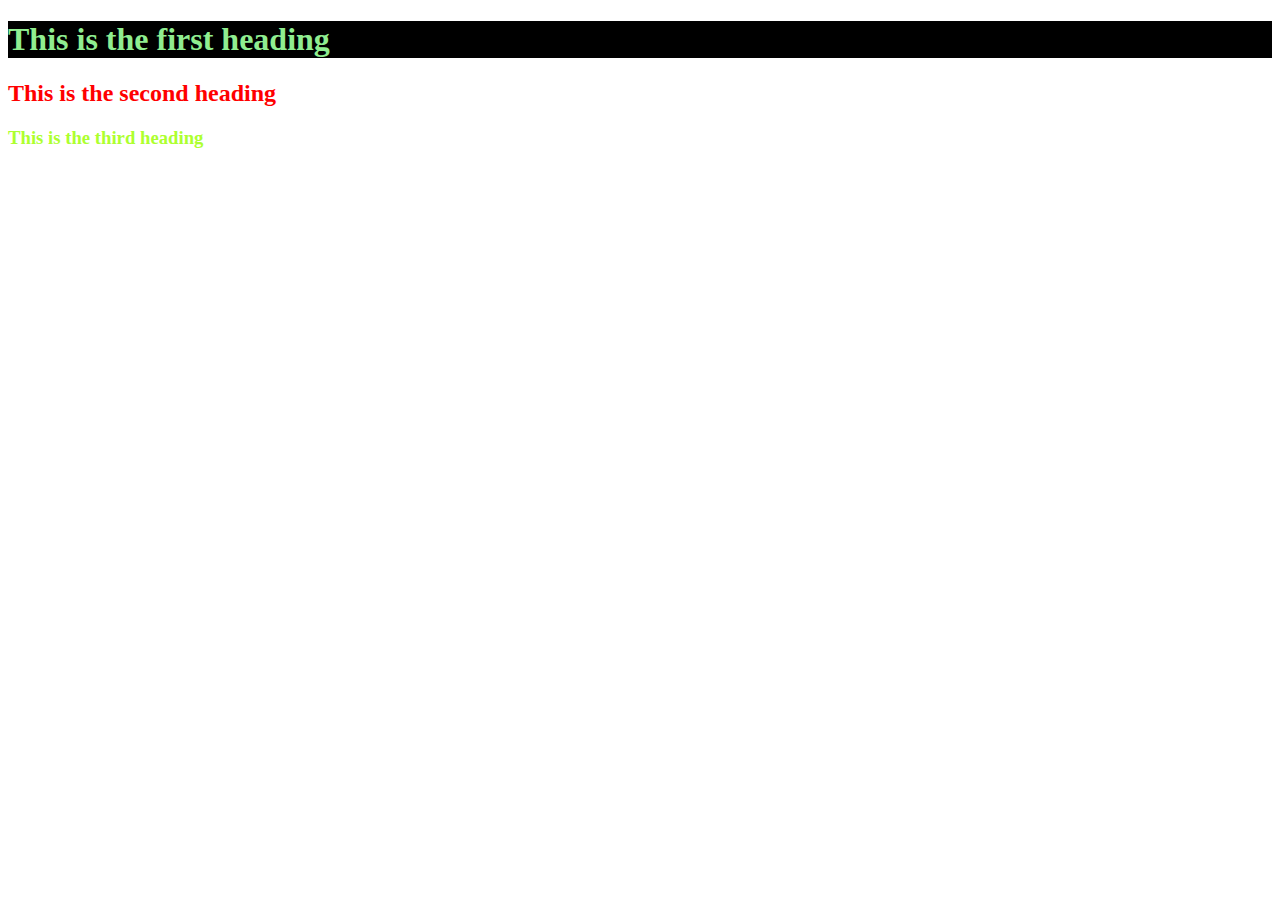
<file: index.html>
<!DOCTYPE html>
<html>
  <head>
    <meta charset="utf-8" />
    <title>Classes and ID in HTML</title>

    <style>
      #head1 {
        color: lightgreen;
        font-family: cursive;
        background-color: black;
      }

      #head2 {
        color: red;
      }

      #head3 {
        color: greenyellow;
      }
    </style>
  </head>

  <body>
    <h1 id="head1">This is the first heading</h1>
    <h2 id="head2">This is the second heading</h2>
    <h3 id="head3">This is the third heading</h3>
  </body>
</html>
</file>
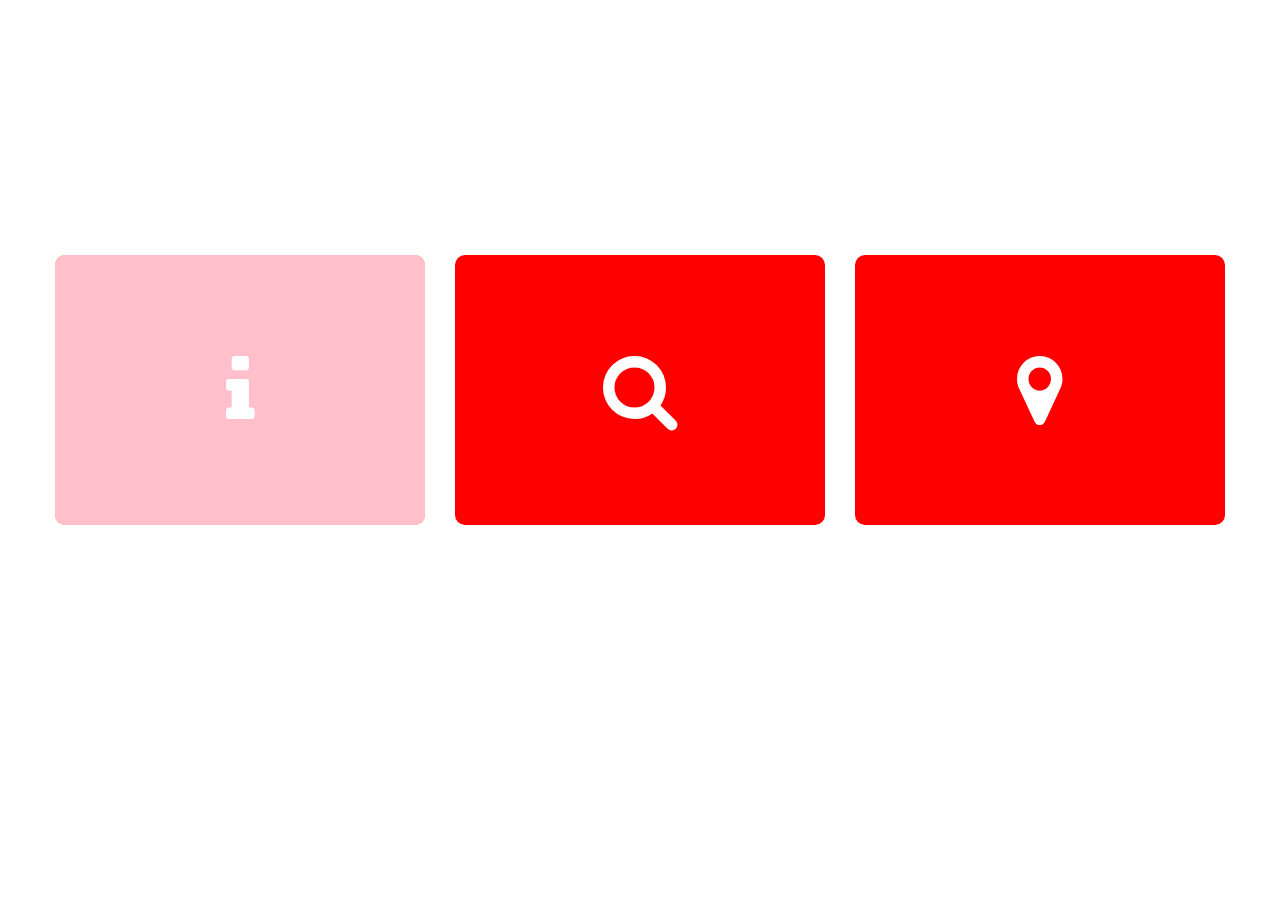
<file: content-boxes/index.html>
<!DOCTYPE html>
<html>
  <head>
    <title>Content Boxes</title>
    <link rel="stylesheet" href="./content-boxes.css" />
    <link
      rel="stylesheet"
      href="https://cdnjs.cloudflare.com/ajax/libs/font-awesome/4.7.0/css/font-awesome.css"
      integrity="sha512-5A8nwdMOWrSz20fDsjczgUidUBR8liPYU+WymTZP1lmY9G6Oc7HlZv156XqnsgNUzTyMefFTcsFH/tnJE/+xBg=="
      crossorigin="anonymous"
      referrerpolicy="no-referrer"
    />
  </head>

  <body>
    <div class="container">
      <div class="box">
        <div class="icon">
          <i class="fa fa-info" aria-hidden="true"></i>
        </div>
        <div class="content">
          <h1>Info</h1>
          <p>
            Lorem ipsum dolor sit amet, consectetur adipisicing elit. Dolore,
            iste est facere iure a reprehenderit delectus. Dolorem atque facilis
            quo repellendus ab fugiat repudiandae sapiente doloribus fugit,
            magnam sunt animi.
          </p>
        </div>
      </div>

      <div class="box">
        <div class="icon">
          <i class="fa fa-search" aria-hidden="true"></i>
        </div>
        <div class="content">
          <h1>Search</h1>
          <p>
            Lorem ipsum dolor sit amet, consectetur adipisicing elit. Dolore,
            iste est facere iure a reprehenderit delectus. Dolorem atque facilis
            quo repellendus ab fugiat repudiandae sapiente doloribus fugit,
            magnam sunt animi.
          </p>
        </div>
      </div>

      <div class="box">
        <div class="icon">
          <i class="fa fa-map-marker" aria-hidden="true"></i>
        </div>
        <div class="content">
          <h1>Map</h1>
          <p>
            Lorem ipsum dolor sit amet, consectetur adipisicing elit. Dolore,
            iste est facere iure a reprehenderit delectus. Dolorem atque facilis
            quo repellendus ab fugiat repudiandae sapiente doloribus fugit,
            magnam sunt animi.
          </p>
        </div>
      </div>
    </div>
  </body>
</html>
</file>
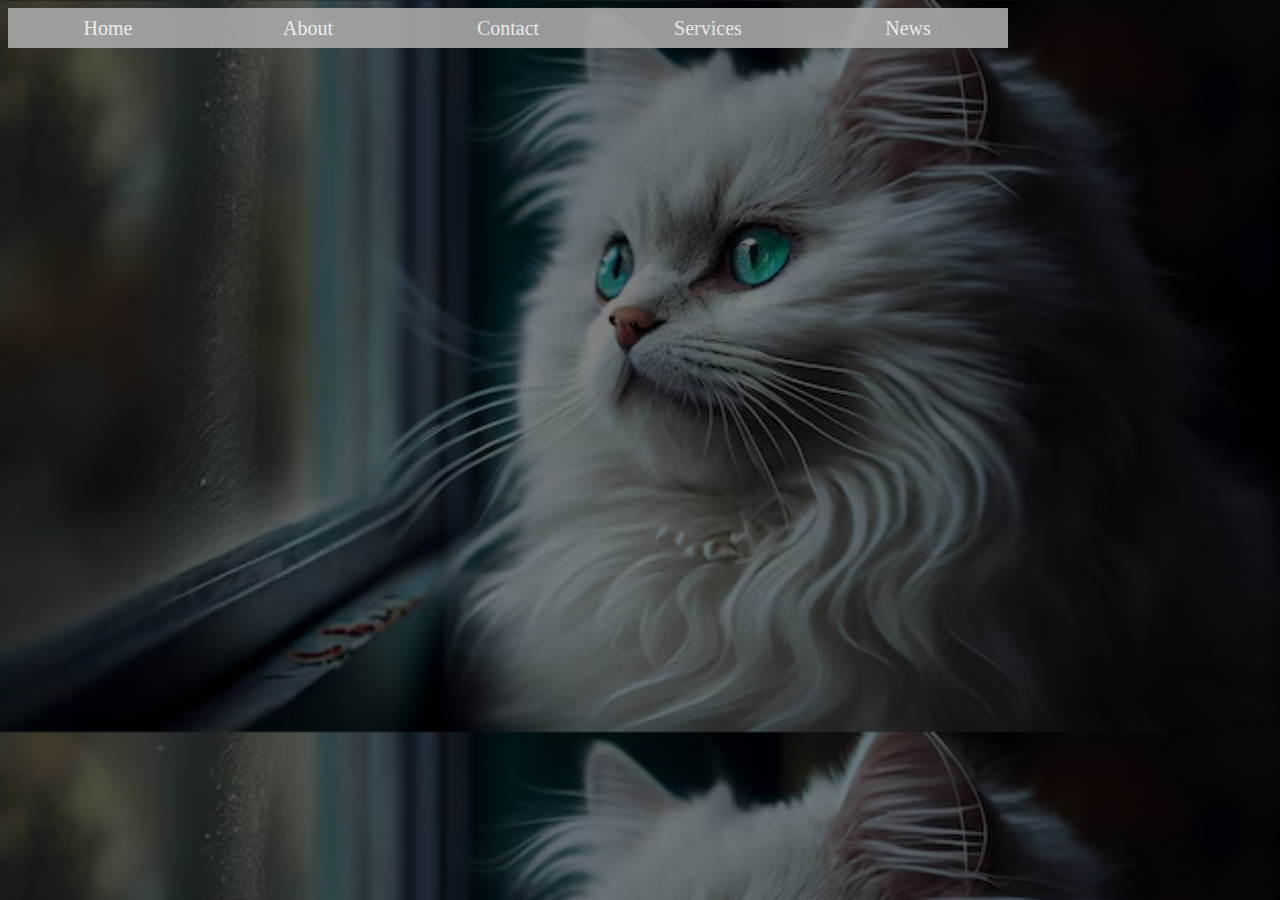
<file: drop-down/index.html>
<!DOCTYPE html>
<html>
  <head>
    <meta charset="utf-8" />
    <title>Drop Down</title>
    <link rel="stylesheet" href="./drop-down.css" />
  </head>

  <body>
    <ul>
      <!-- Home navbar -->
      <li><a href="#">Home</a></li>

      <!-- About navbar -->
      <li>
        <a href="#">About</a>
        <ul>
          <li><a href="#">Team</a></li>
          <li><a href="#">Clients</a></li>
          <li><a href="#">Career</a></li>
          <li><a href="#">Legacy</a></li>
        </ul>
      </li>

      <!-- Contact navbar -->
      <li>
        <a href="">Contact</a>
        <ul>
          <li><a href="#">Email</a></li>
          <li><a href="#">Phone</a></li>
          <li><a href="#">Twitter</a></li>
          <li><a href="#">LinkedIn</a></li>
        </ul>
      </li>

      <li><a href="#">Services</a></li>
      <li><a href="#">News</a></li>
    </ul>
  </body>
</html>
</file>
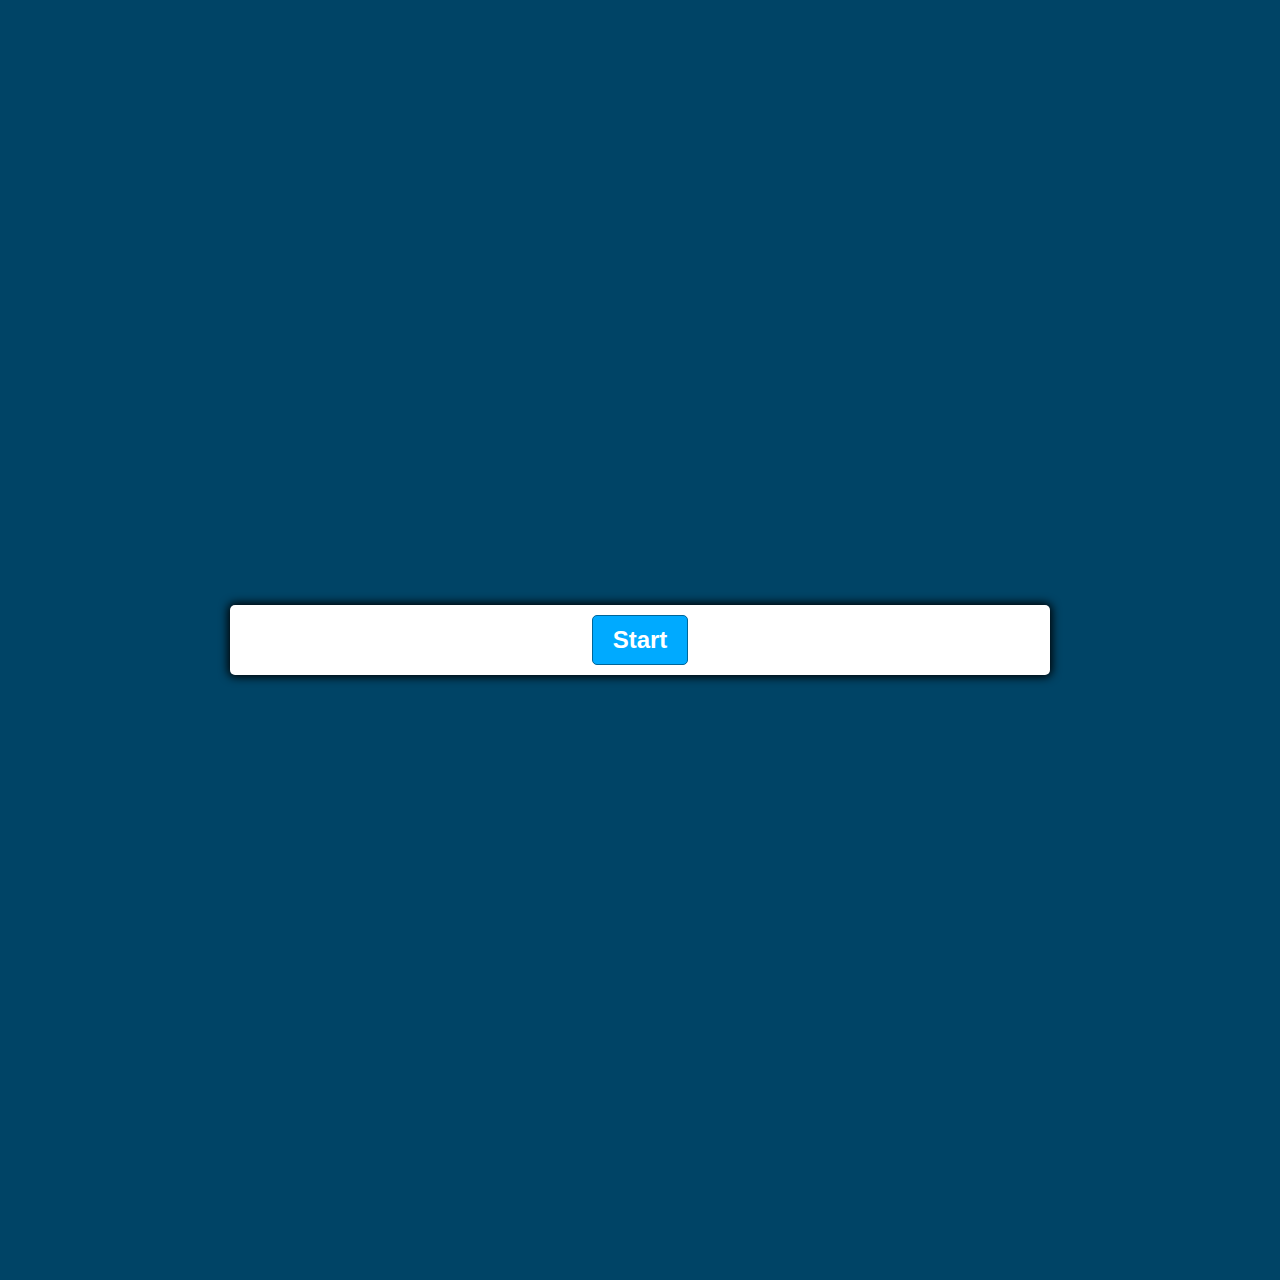
<file: quiz/index.html>
<!DOCTYPE html>
<html lang="en">
  <head>
    <meta charset="UTF-8" />
    <meta name="viewport" content="width=device-width, initial-scale=1.0" />
    <title>Quiz</title>

    <link rel="stylesheet" href="./app.css" />
  </head>

  <body>
    <div class="container">
      <div id="question-container" class="hide">
        <div id="question"></div>
        <div id="answer-btn" class="btn-grid">
          <button class="btn">Answer 1</button>
          <button class="btn">Answer 2</button>
          <button class="btn">Answer 3</button>
          <button class="btn">Answer 4</button>
        </div>
      </div>

      <div class="controls">
        <button id="start-btn" class="start-btn btn">Start</button>
        <button id="next-btn" class="next-btn btn hide">Next</button>
      </div>
    </div>

    <div class="score">
      <span id="right-answers"></span>
    </div>

    <script src="./script.js"></script>
  </body>
</html>
</file>
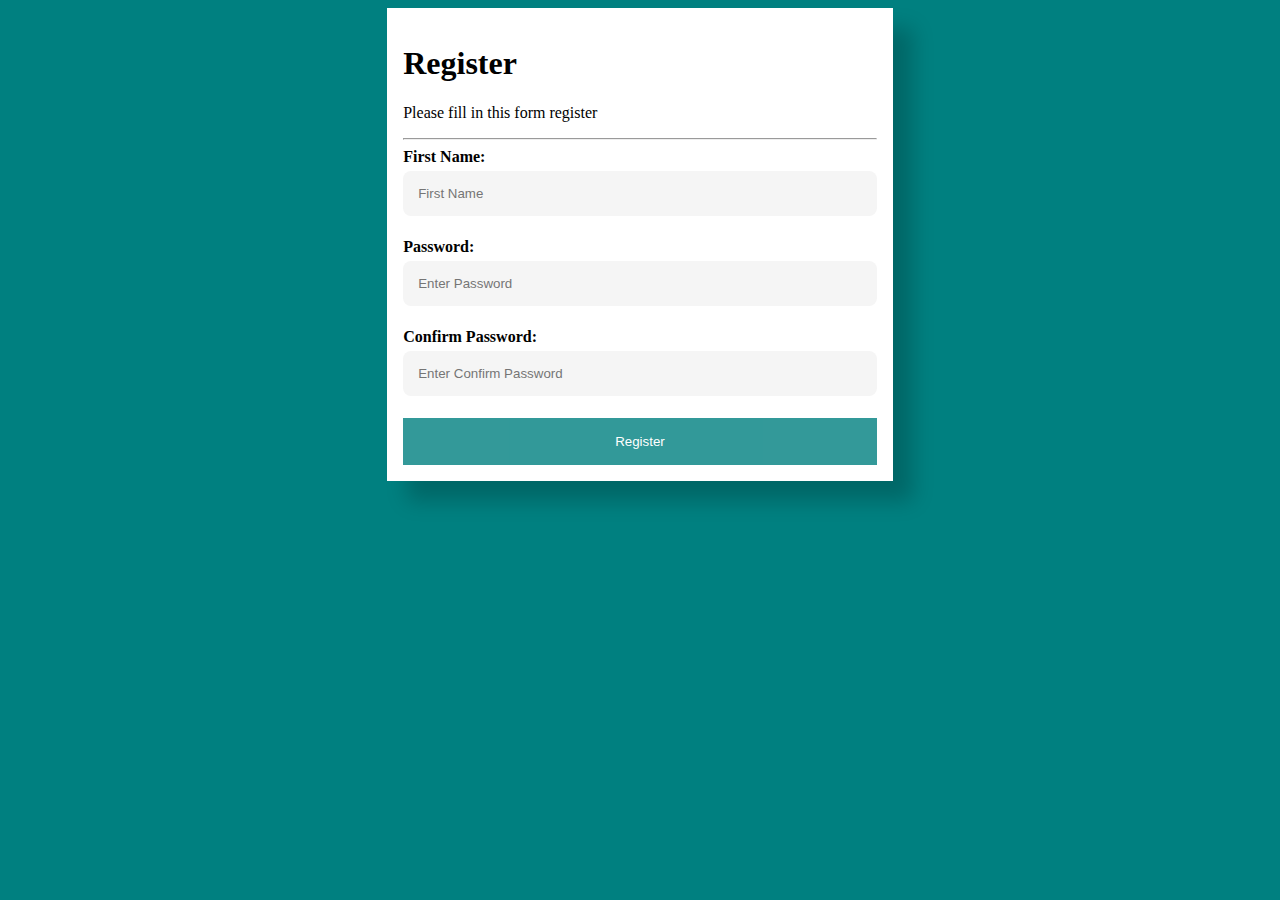
<file: registration/index.html>
<!DOCTYPE html>
<html lang="en">
  <head>
    <meta charset="UTF-8" />
    <meta name="viewport" content="width=device-width, initial-scale=1.0" />
    <title>Registration Form</title>
    <link rel="stylesheet" href="./app.css" />
  </head>

  <body>
    <form action="">
      <div class="container">
        <h1>Register</h1>
        <p>Please fill in this form register</p>
        <hr />

        <label for="fn"><b>First Name:</b></label>
        <input
          type="text"
          placeholder="First Name"
          name="fn"
          id="fn"
          required
        />

        <label for="psw"><b>Password:</b></label>
        <input
          type="password"
          placeholder="Enter Password"
          name="psw"
          id="psw"
          required
        />

        <label for="cpsw"><b>Confirm Password:</b></label>
        <input
          type="password"
          placeholder="Enter Confirm Password"
          name="cpsw"
          id="cpsw"
          required
        />

        <br />
        <button type="submit" class="register-btn">Register</button>
      </div>
    </form>
  </body>
</html>
</file>
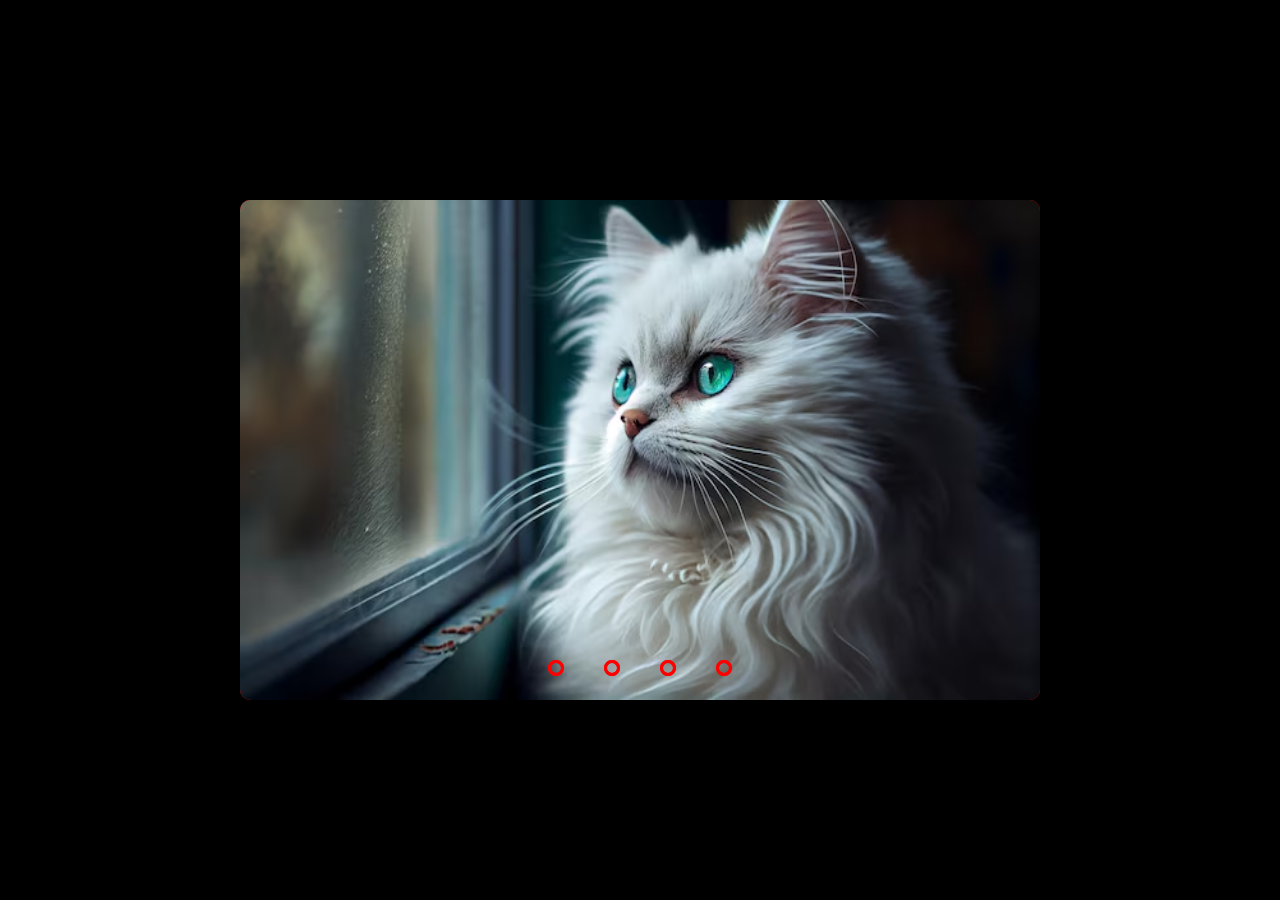
<file: slider-images/index.html>
<!DOCTYPE html>
<html>
  <head>
    <title>Slider Cat</title>
    <link rel="stylesheet" href="./slider-image.css" />
  </head>

  <body>
    <div class="slider">
      <div class="slides">
        <input type="radio" name="radio-btn" id="radio1" />
        <input type="radio" name="radio-btn" id="radio2" />
        <input type="radio" name="radio-btn" id="radio3" />
        <input type="radio" name="radio-btn" id="radio4" />

        <div class="slide first">
          <img src="../img/cat-img.avif" alt="" />
        </div>

        <div class="slide">
          <img src="../img/cat-img2.jpg" alt="" />
        </div>

        <div class="slide">
          <img src="../img/cat-img3.jpg" alt="" />
        </div>

        <div class="slide">
          <img src="../img/cat-img4.jpg" alt="" />
        </div>

        <div class="navigation-auto">
          <div class="auto-btn1"></div>
          <div class="auto-btn2"></div>
          <div class="auto-btn3"></div>
          <div class="auto-btn4"></div>
        </div>
      </div>

      <div class="navigation-manuals">
        <label for="radio1" class="manual-btn"></label>
        <label for="radio2" class="manual-btn"></label>
        <label for="radio3" class="manual-btn"></label>
        <label for="radio4" class="manual-btn"></label>
      </div>
    </div>

    <script>
      let counter = 1;
      setInterval(() => {
        document.getElementById('radio' + counter).checked = true;
        counter++;
        if (counter > 4) {
          counter = 1;
        }
      }, 3000);

      const manualButton = document.querySelector('.manual-btn');
      manualButton.forEach((button, index) => {
        button.addEventListener('click', () => {
          clearInterval(interval);
          counter = index + 1;
          interval = setInterval(() => {
            document.getElementById('radio' + counter).checked = true;
            counter++;
            if (counter > 4) {
              counter = 1;
            }
          }, 3000);
        });
      });
    </script>
  </body>
</html>
</file>
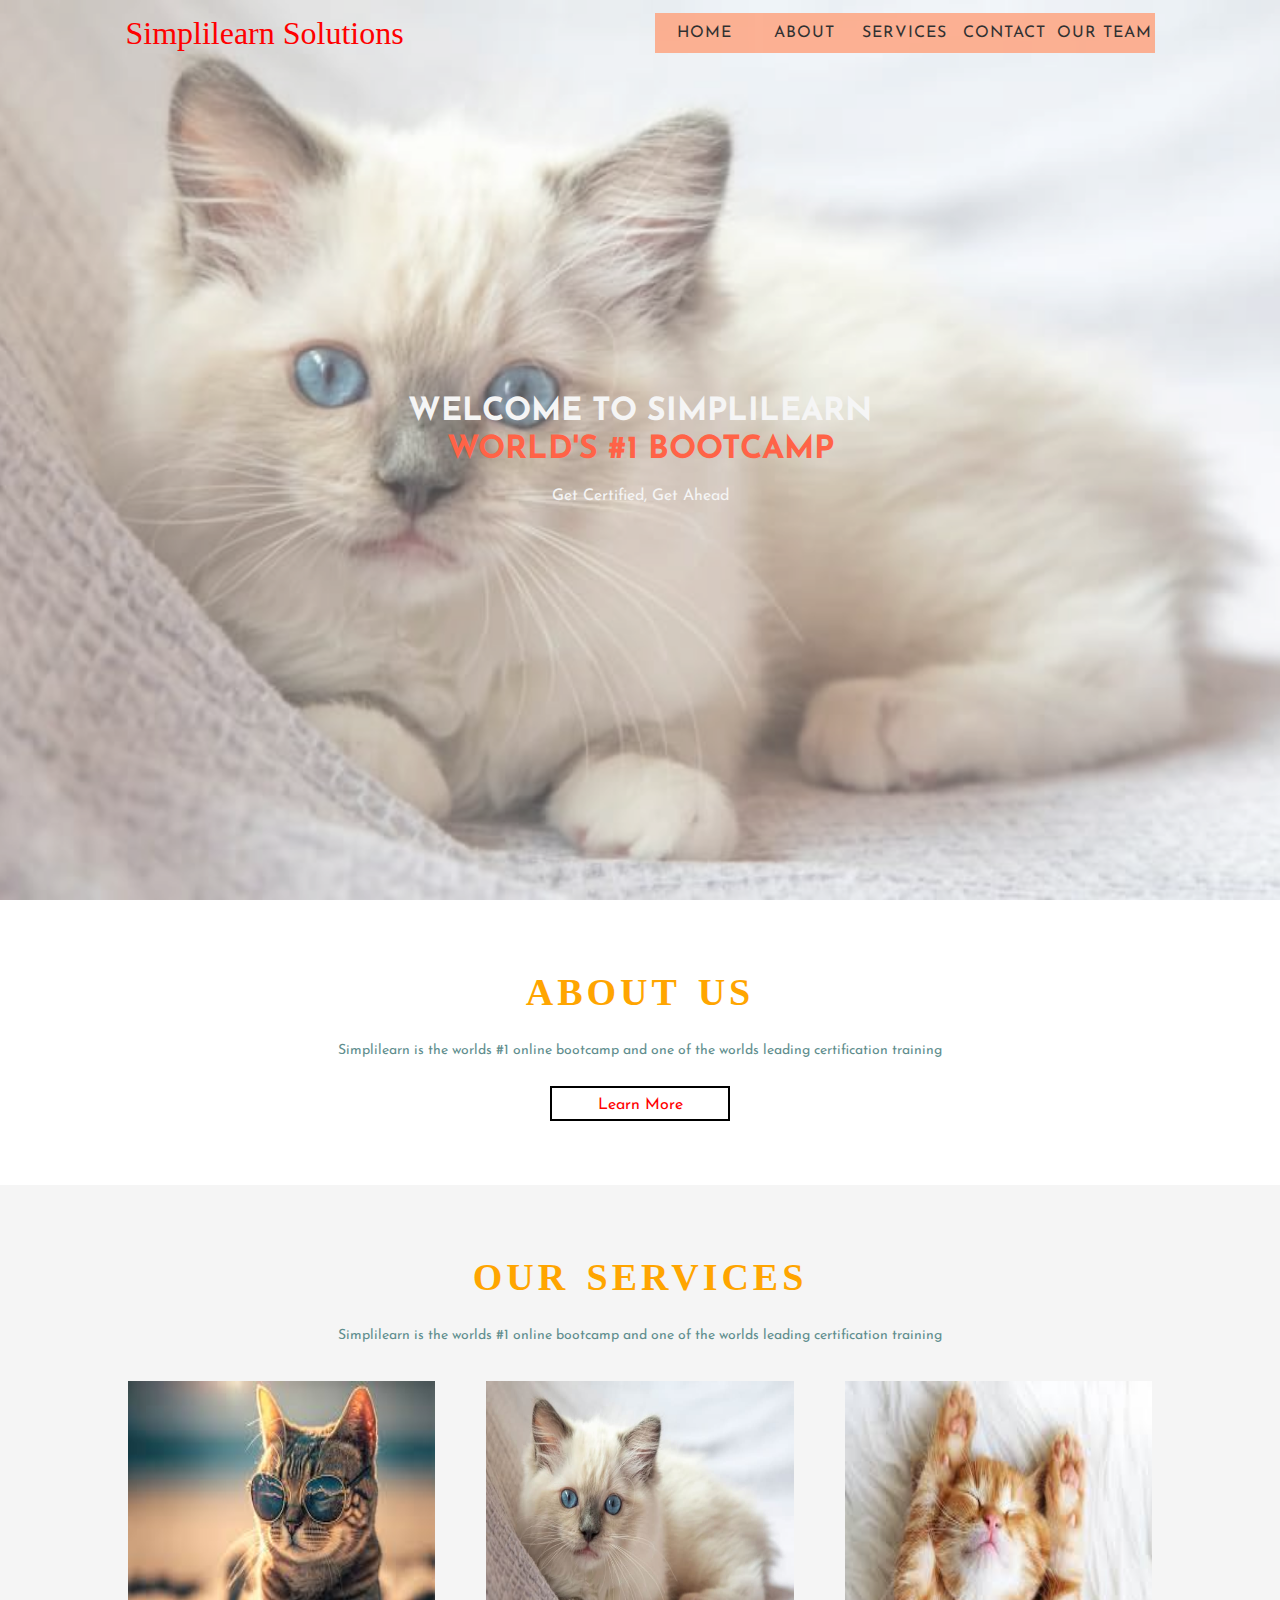
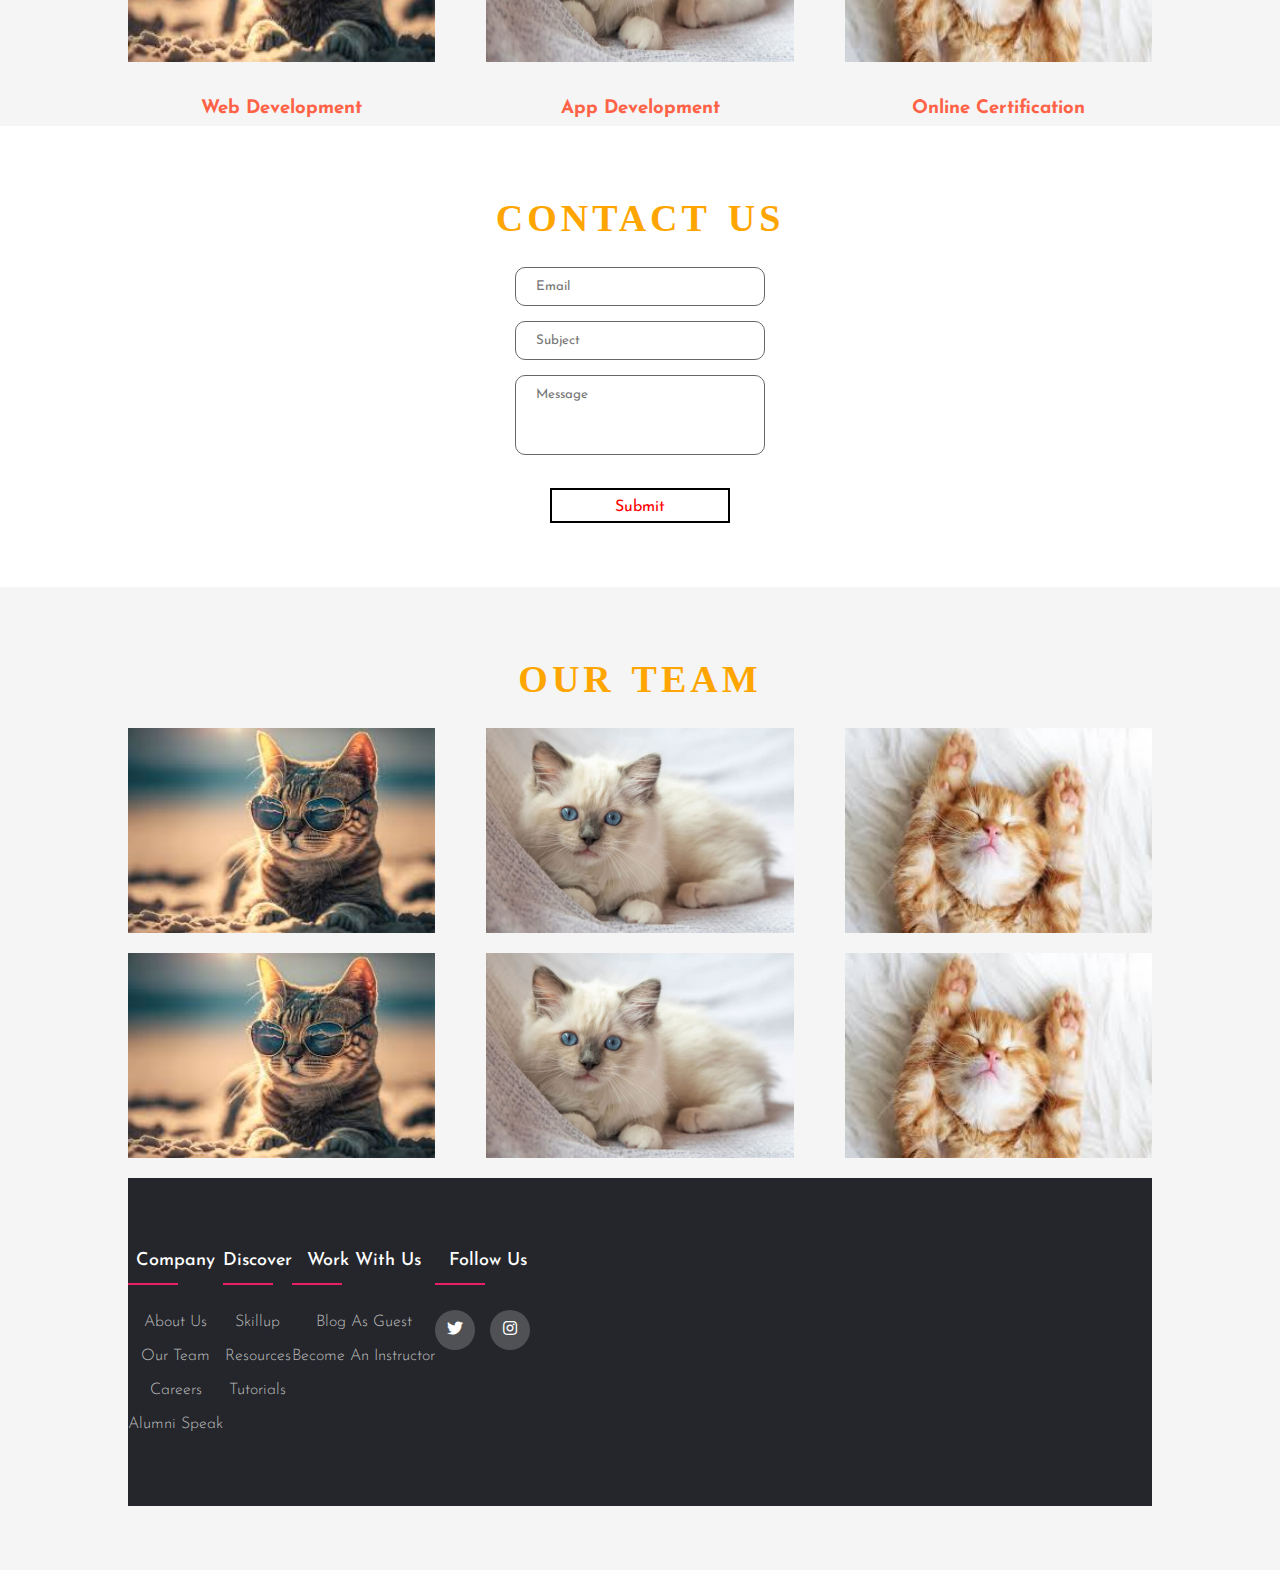
<file: website/index.html>
<!DOCTYPE html>
<html lang="en">
  <head>
    <meta charset="UTF-8" />
    <meta name="viewport" content="width=device-width, initial-scale=1.0" />
    <title>Website Development</title>
    <link rel="stylesheet" href="./app.css" />
    <link
      rel="stylesheet"
      href="https://cdnjs.cloudflare.com/ajax/libs/font-awesome/5.15.1/css/all.min.css"
    />
  </head>

  <body>
    <div class="main_container" id="home">
      <div class="navbar">
        <div class="logo">
          <a href="#">Simplilearn Solutions</a>
        </div>

        <div class="navbar_items">
          <ul>
            <li><a href="#home">Home</a></li>

            <li>
              <a href="#about">About</a>
              <ul>
                <li><a href="#about">Lorem</a></li>
                <li><a href="#about">Ipsum</a></li>
                <li><a href="#about">Blank</a></li>
                <li><a href="#about">Empty</a></li>
              </ul>
            </li>

            <li>
              <a href="https://www.simplilearn.com/corporate-training"
                >Services</a
              >
            </li>

            <li><a href="#contactus">Contact</a></li>
            <li><a href="#ourteam">Our Team</a></li>
          </ul>
        </div>
      </div>

      <div class="banner_image">
        <div class="banner_content">
          <h1>Welcome to Simplilearn <br /><span>World's #1 Bootcamp</span></h1>
          <span>Get Certified, Get Ahead</span>
        </div>
      </div>

      <div class="about" id="about">
        <h1 class="title">About Us</h1>
        <p>
          Simplilearn is the worlds #1 online bootcamp and one of the worlds
          leading certification training
        </p>
        <div class="btn">
          <a href="https://www.simplilearn.com/resources">Learn More</a>
        </div>
      </div>

      <div class="services" id="services">
        <h1 class="title">Our Services</h1>
        <p>
          Simplilearn is the worlds #1 online bootcamp and one of the worlds
          leading certification training
        </p>
        <div class="dff_services">
          <div class="diff_services_item">
            <img src="./img/cat-img2.jpg" alt="" />
            <h3 class="sub_title">Web Development</h3>
          </div>

          <div class="diff_services_item">
            <img src="./img/cat-img3.jpg" alt="" />
            <h3 class="sub_title">App Development</h3>
          </div>

          <div class="diff_services_item">
            <img src="./img/cat-img4.jpg" alt="" />
            <h3 class="sub_title">Online Certification</h3>
          </div>
        </div>
      </div>

      <div class="contactus" id="contactus">
        <h1 class="title">Contact Us</h1>
        <div class="form_wrapper">
          <div class="form_input">
            <input type="text" placeholder="Email" />
          </div>

          <div class="form_input">
            <input type="text" placeholder="Subject" />
          </div>

          <div class="form_input">
            <textarea name="" id="" placeholder="Message"></textarea>
          </div>

          <div class="btn">
            <a href="#">Submit</a>
          </div>
        </div>
      </div>

      <div class="ourteam" id="ourteam">
        <h1 class="title">our team</h1>

        <div class="ourteam_wrapper">
          <div class="team-1 team">
            <div class="team-members" data-name="Kislay K">
              <img src="./img/cat-img2.jpg" alt="member-img" />
            </div>
            <div class="team-members" data-name="Avijeet">
              <img src="./img/cat-img3.jpg" alt="member-img" />
            </div>
            <div class="team-members" data-name="Siddam B">
              <img src="./img/cat-img4.jpg" alt="member-img" />
            </div>
          </div>

          <div class="team-2 team">
            <div class="team-members" data-name="Kislay K">
              <img src="./img/cat-img2.jpg" alt="member-img" />
            </div>
            <div class="team-members" data-name="Avijeet">
              <img src="./img/cat-img3.jpg" alt="member-img" />
            </div>
            <div class="team-members" data-name="Siddam B">
              <img src="./img/cat-img4.jpg" alt="member-img" />
            </div>
          </div>
        </div>

        <footer class="footer">
          <div class="container">
            <div class="row">
              <div class="footer-col">
                <h4>Company</h4>
                <ul>
                  <li>
                    <a href="https://www.simplilearn.com/about-us">About us</a>
                  </li>
                  <li>
                    <a href="#">Our Team</a>
                  </li>
                  <li>
                    <a href="https://www.simplilearn.com/careers">Careers</a>
                  </li>
                  <li>
                    <a href="https://www.simplilearn.com/reviews"
                      >Alumni Speak</a
                    >
                  </li>
                </ul>
              </div>

              <div class="footer-col">
                <h4>Discover</h4>
                <ul>
                  <li>
                    <a
                      href="https://www.simplilearn.com/skill-up-free-online-courses"
                      >Skillup</a
                    >
                  </li>
                  <li>
                    <a href="https://www.simplilearn.com/resources"
                      >Resources</a
                    >
                  </li>
                  <li>
                    <a href="https://www.simplilearn.com/tutorials"
                      >Tutorials</a
                    >
                  </li>
                </ul>
              </div>

              <div class="footer-col">
                <h4>Work with us</h4>
                <ul>
                  <li>
                    <a href="https://www.simplilearn.com/guest-blogging"
                      >Blog as guest</a
                    >
                  </li>
                  <li>
                    <a href="https://www.simplilearn.com/become-our-trainer"
                      >Become an Instructor</a
                    >
                  </li>
                </ul>
              </div>

              <div class="footer-col">
                <h4>Follow us</h4>
                <div class="social-links">
                  <a href="https://twitter.com/simplilearn"
                    ><i class="fab fa-twitter"></i
                  ></a>

                  <a href="https://www.instagram.com/simplilearn_elearning"
                    ><i class="fab fa-instagram"></i
                  ></a>
                </div>
              </div>
            </div>
          </div>
        </footer>
      </div>
    </div>
  </body>
</html>
</file>
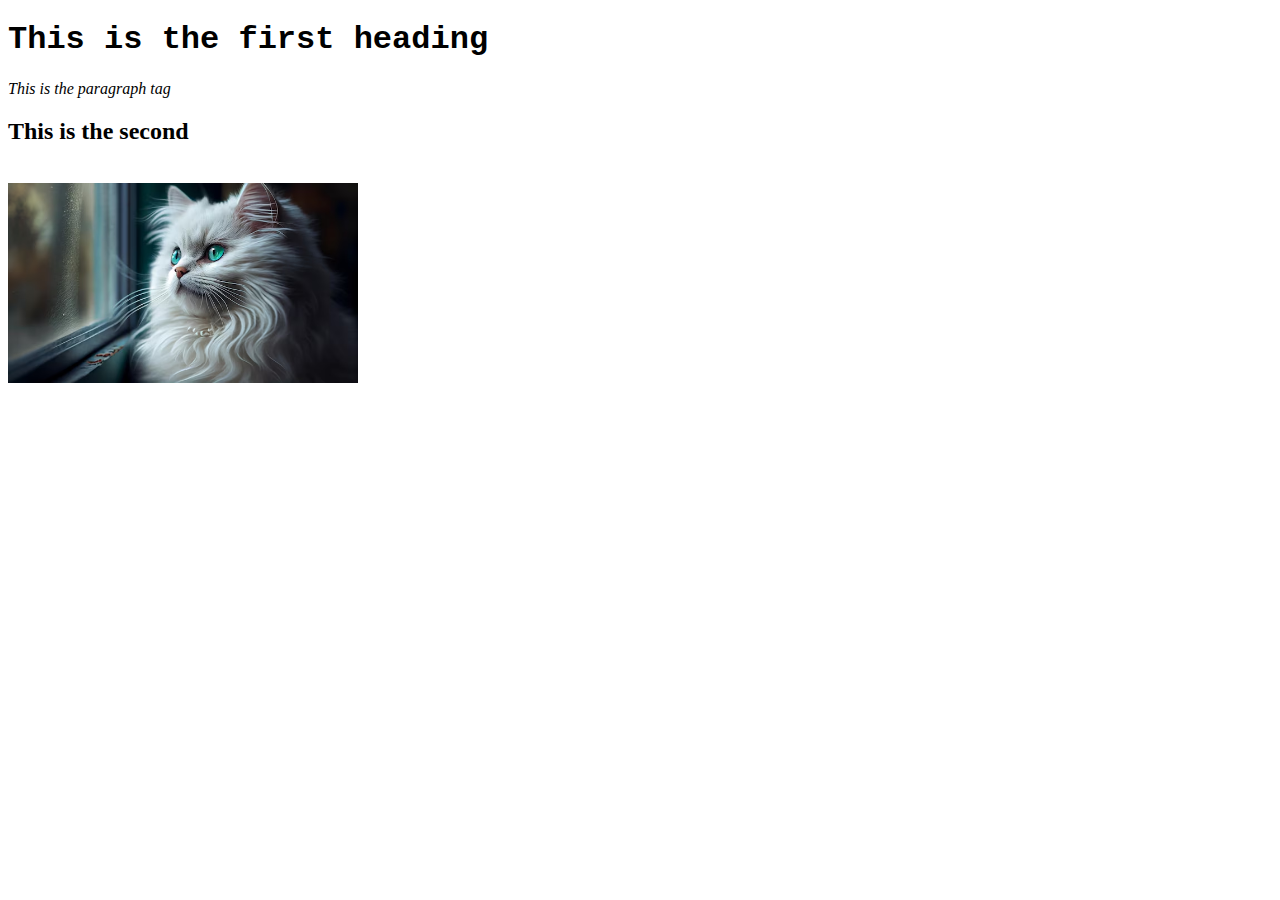
<file: demo.html>
<!DOCTYPE html>
<html lang="en">
  <head>
    <title>HTML in 10 minutes</title>
  </head>

  <body>
    <h1 style="font-family: 'Courier New', Courier, monospace">
      This is the first heading
    </h1>
    <p style="font-style: italic">This is the paragraph tag</p>
    <h2>This is the second</h2>

    <br />

    <img src="./img/cat-img.avif" alt="" height="200" />
  </body>
</html>
</file>
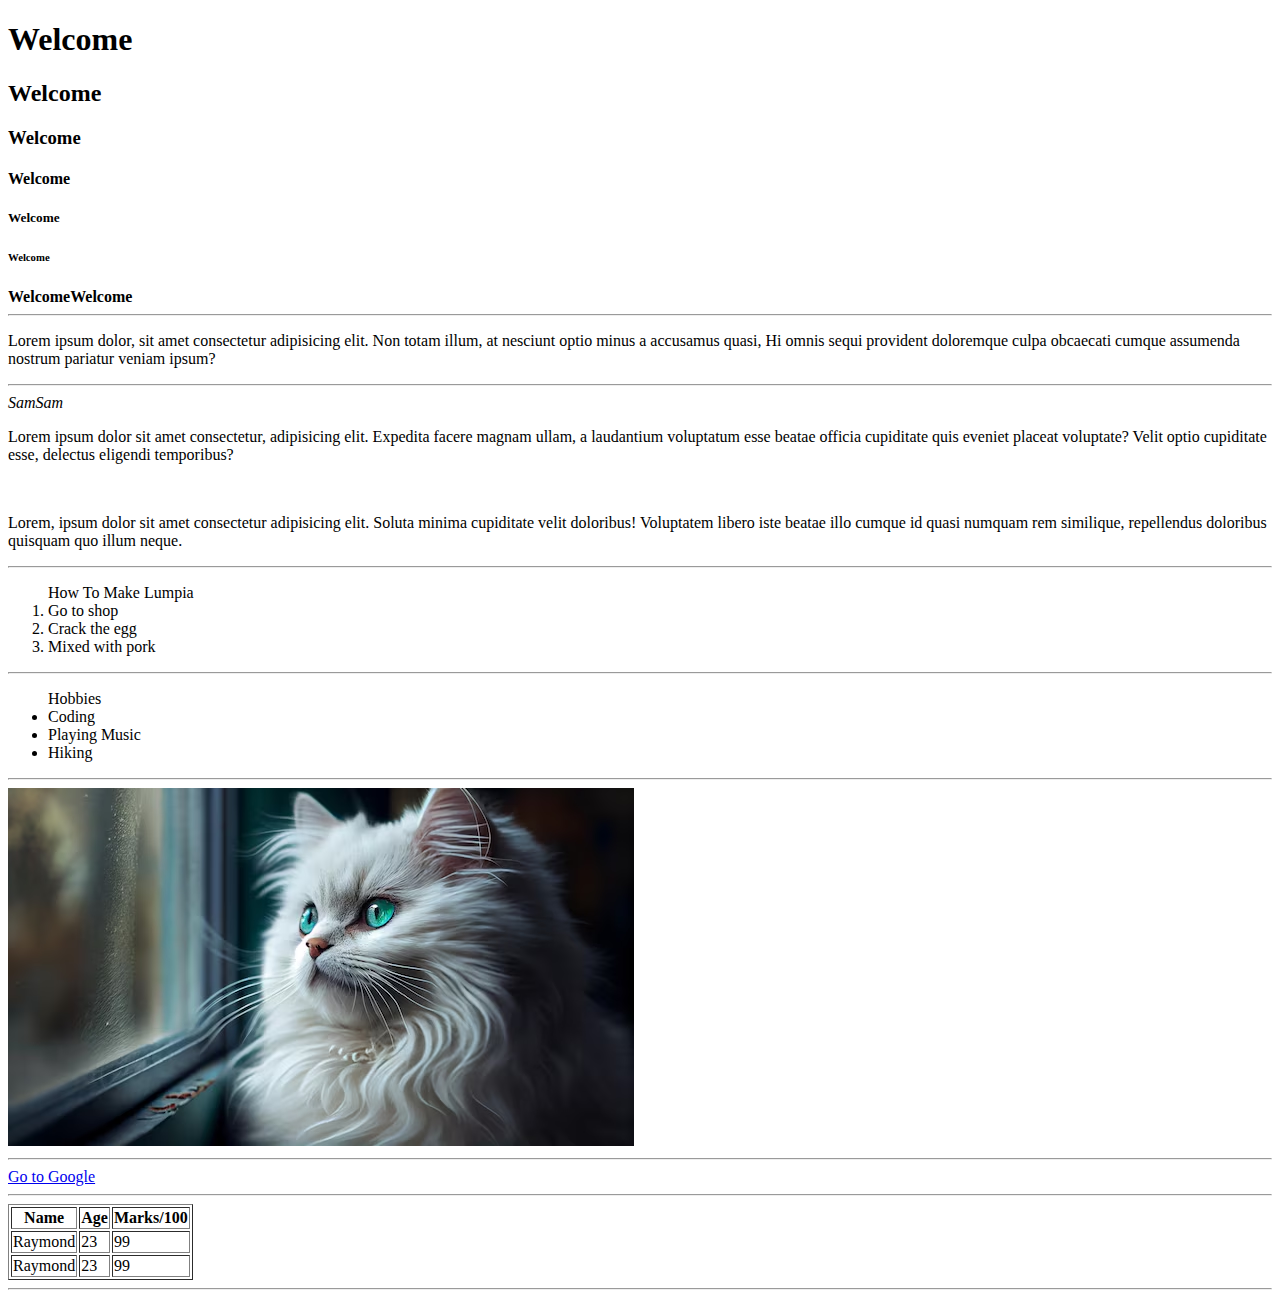
<file: first_html.html>
<!DOCTYPE html>
<html>
  <head>
    <title>Home</title>
  </head>

  <body>
    <div>
      <h1>Welcome</h1>
      <h2>Welcome</h2>
      <h3>Welcome</h3>
      <h4>Welcome</h4>
      <h5>Welcome</h5>
      <h6>Welcome</h6>

      <strong>Welcome</strong><b>Welcome</b>

      <hr />
      <p>
        Lorem ipsum dolor, sit amet consectetur adipisicing elit. Non totam
        illum, at nesciunt optio minus a accusamus quasi, <span>Hi </span> omnis
        sequi provident doloremque culpa obcaecati cumque assumenda nostrum
        pariatur veniam ipsum?
      </p>
      <hr />
      <em>Sam</em><i>Sam</i>
      <p>
        Lorem ipsum dolor sit amet consectetur, adipisicing elit. Expedita
        facere magnam ullam, a laudantium voluptatum esse beatae officia
        cupiditate quis eveniet placeat voluptate? Velit optio cupiditate esse,
        delectus eligendi temporibus?
      </p>
      <br />
      <p>
        Lorem, ipsum dolor sit amet consectetur adipisicing elit. Soluta minima
        cupiditate velit doloribus! Voluptatem libero iste beatae illo cumque id
        quasi numquam rem similique, repellendus doloribus quisquam quo illum
        neque.
      </p>

      <hr />
      <ol>
        How To Make Lumpia
        <li>Go to shop</li>
        <li>Crack the egg</li>
        <li>Mixed with pork</li>
      </ol>

      <hr />

      <ul>
        Hobbies
        <li>Coding</li>
        <li>Playing Music</li>
        <li>Hiking</li>
      </ul>

      <hr />
      <img src="./img/cat-img.avif" alt="" />
      <hr />
      <a href="https:google.com" target="_blank">Go to Google</a>
      <hr />

      <table border="1">
        <thead>
          <tr>
            <th>Name</th>
            <th>Age</th>
            <th>Marks/100</th>
          </tr>
        </thead>

        <tbody>
          <tr>
            <td>Raymond</td>
            <td>23</td>
            <td>99</td>
          </tr>

          <tr>
            <td>Raymond</td>
            <td>23</td>
            <td>99</td>
          </tr>
        </tbody>
      </table>

      <hr />
    </div>
  </body>
</html>
</file>
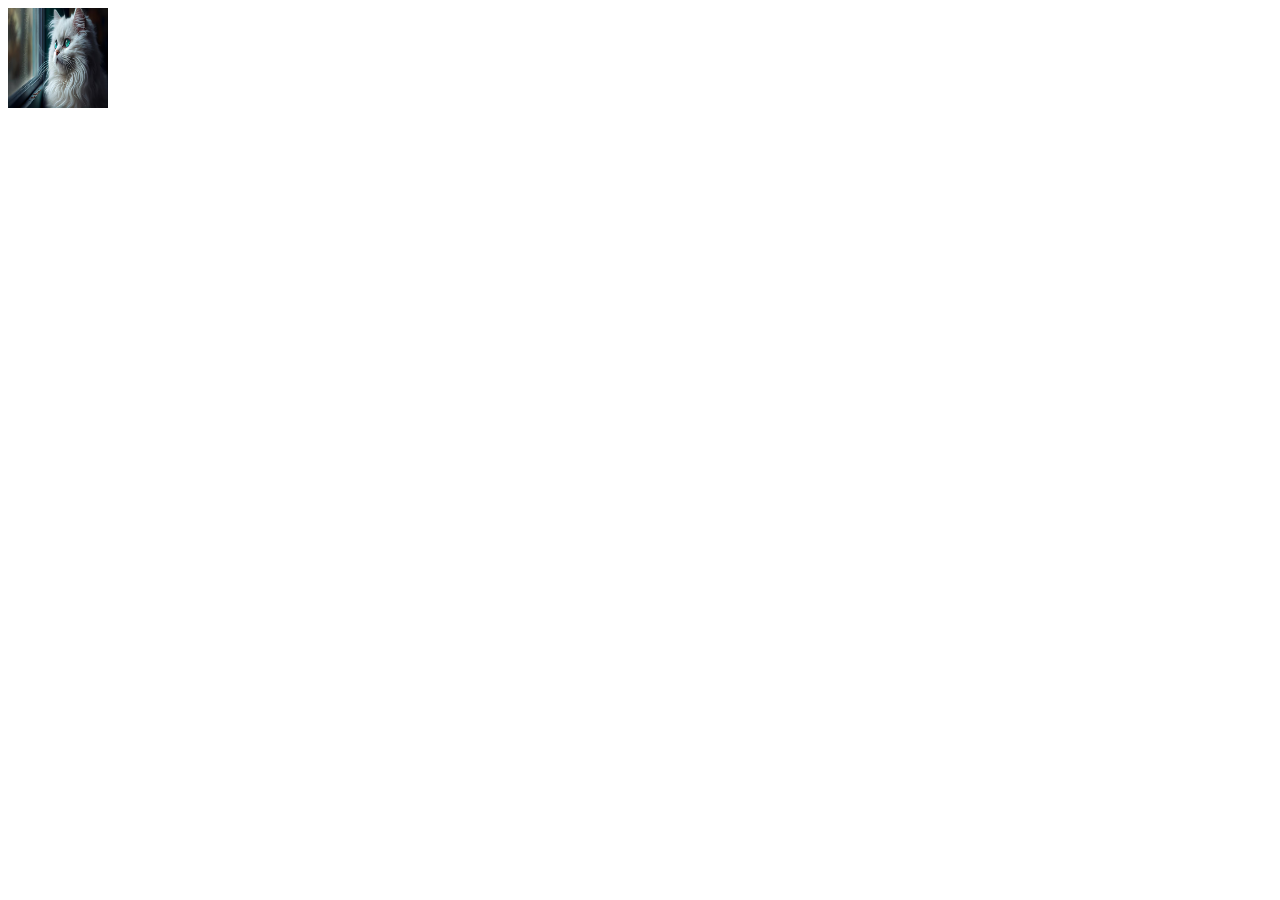
<file: first_img.html>
<!DOCTYPE html>
<html>
  <head>
    <title>IMAGES</title>
  </head>

  <body>
    <img
      src="./img/cat-img.avif"
      alt="Cat image"
      title="Cat"
      height="100"
      width="100"
    />
  </body>
</html>
</file>
<file: content-boxes/content-boxes.css>
body {
  margin: 0;
  padding: 0;
  font-family: sans-serif;
}

.container {
  position: relative;
  width: 1200px;

  height: 300px;
  margin: 240px auto;
}

.container .box {
  position: relative;
  background: white;
  width: calc(400px - 30px);
  height: calc(300px - 30px);
  float: left;
  margin: 15px;
  box-sizing: border-box;
  overflow: hidden;
  border-radius: 10px;
}

.container .box .icon {
  position: absolute;
  top: 0;
  left: 0;
  width: 100%;
  height: 100%;
  background-color: #f00;
  transition: 0.5s;
  z-index: 1;
}

.container .box:hover .icon {
  top: 20px;
  left: calc(50% - 40px);
  width: 80px;
  height: 80px;
  border-radius: 50%;
}

.container .box .icon .fa {
  position: absolute;
  top: 50%;
  left: 50%;
  transform: translate(-50%, -50%);
  font-size: 80px;
  color: #fff;
}

.container .box:hover .icon .fa {
  font-size: 40px;
}

.container .box .content {
  position: absolute;
  top: 40%;
  left: 50%;
  height: calc(50% - 50%);
  width: 100%;
  text-align: center;
  padding: 20px;
  box-sizing: border-box;
  transition: opacity 0.5s, transform 0.5s;
  opacity: 0;
}

.container .box:hover .content {
  opacity: 1;
  transform: translate(-50%, -30%);
}

.container .box .content h1 {
  margin: 0 0 10px;
  padding: auto;
  color: black;
  font-size: 24px;
}

.container .box .content p {
  margin: 0;
  padding: 0;
  color: black;
}

.container .box:nth-child(1) .icon {
  background: pink;
}

.container .box:nth-child(1) {
  background: orange;
}
</file>
<file: drop-down/drop-down.css>
body {
  background: linear-gradient(rgba(0, 0, 0, 0.5), rgba(0, 0, 0, 0.5)),
    url(../img/cat-img.avif);
  background-size: cover;
}

ul {
  margin: 0;
  padding: 0;
  list-style: none;
}

ul li {
  float: left;
  width: 200px;
  height: 40px;
  background-color: darkgray;
  opacity: 0.9;
  line-height: 40px;
  text-align: center;
  font-size: 20px;
}

ul li a {
  text-decoration: none;
  color: white;
  display: block;
}

ul li a:hover {
  background-color: lightsalmon;
}

ul li ul li {
  display: none;
}

ul li:hover ul li {
  display: block;
}
</file>
<file: quiz/app.css>
:root {
  --hue-neutral: 200;
  --hue-wrong: 0;
  --hue-correct: 145;
}

body {
  --hue: var(--hue-neutral);
  padding: 0;
  margin: 0;
  display: flex;
  width: 100vw;
  height: 100vw;
  justify-content: center;
  align-items: center;
  background-color: hsl(var(--hue), 100%, 20%);
}

body.correct {
  --hue: var(--hue-correct);
}

body.wrong {
  --hue: var(--hue-wrong);
}

.container {
  background-color: white;
  width: 800px;
  max-width: 80%;
  border-radius: 5px;
  padding: 10px;
  box-shadow: 0 0 10px 2px;
}

.btn-grid {
  display: grid;
  grid-template-columns: repeat(2, auto);
  gap: 10px;
  margin: 20px;
}

.btn {
  --hue: var(--hue-neutral);
  border: 1px solid hsl(var(--hue), 100%, 30%);
  background-color: hsl(var(--hue), 100%, 50%);
  border-radius: 5px;
  padding: 5px 10px;
  color: white;
  outline: none;
  cursor: pointer;
}

.btn:hover {
  border-color: black;
}

.start-btn,
.next-btn {
  font-size: 1.5rem;
  font-weight: bold;
  padding: 10px 20px;
  cursor: pointer;
}

.controls {
  display: flex;
  justify-content: center;
  align-items: center;
}

.hide {
  display: none;
}

.correct {
  background-color: hsl(var(--hue-correct), 100%, 50%);
  border-color: hsl(var(--hue-correct), 100%, 30%);
}

.wrong {
  background-color: hsl(var(--hue-wrong), 100%, 50%);
  border-color: hsl(var(--hue-wrong), 100%, 30%);
}
</file>
<file: registration/app.css>
* {
  box-sizing: border-box;
}

body {
  background-color: teal;
}

.container {
  margin: auto;
  width: 40%;
  padding: 16px;
  background-color: white;
  box-shadow: 20px 20px 20px 0px rgba(0, 0, 0, 0.2);
}

input {
  width: 100%;
  padding: 15px;
  margin: 5px 0 22px 0;
  display: inline-block;
  border: none;
  background: whitesmoke;
  border-radius: 8px;
}

input:focus {
  background-color: #ddd;
  outline: none;
}

.register-btn {
  background-color: teal;
  color: white;
  padding: 16px;
  border: none;
  cursor: pointer;
  width: 100%;
  margin: auto;
  opacity: 0.8;
}

.register-btn:hover {
  opacity: 1;
}
</file>
<file: slider-images/slider-image.css>
body {
  margin: 0;
  padding: 0;
  height: 100vh;
  display: flex;
  justify-content: center;
  align-items: center;
  background: black;
}

.slider {
  width: 800px;
  height: 500px;
  border-radius: 10px;
  overflow: hidden;
  background: red;
  position: relative;
}

.slides {
  width: 500%;
  height: 100%;
  display: flex;
  position: relative;
}

.slides input {
  display: none;
}

.slide {
  width: 20%;
  transition: 2s;
}

.slide img {
  width: 800px;
  height: 500px;
}

/* Manual Navigation */
.navigation-manuals {
  position: absolute;
  width: 800px;
  margin-top: -40px;
  display: flex;
  justify-content: center;
  z-index: 10;
}

.manual-btn {
  border: 3px solid red;
  padding: 5px;
  border-radius: 9px;
  cursor: pointer;
  transition: 1s;
}

.manual-btn:not(:last-child) {
  margin-right: 40px;
}

.manual-btn:hover {
  background-color: blueviolet;
}

#radio1:checked ~ .first {
  margin-left: 0;
}

#radio2:checked ~ .first {
  margin-left: -20%;
}
#radio3:checked ~ .first {
  margin-left: -40%;
}
#radio4:checked ~ .first {
  margin-left: -60%;
}

.navigation-auto {
  position: absolute;
  display: flex;
  width: 800px;
  justify-content: center;
  margin-top: 460px;
}

.navigation-auto div {
  border: 3px solid red;
  padding: 5px;
  border-radius: 9px;
  transition: 1s;
  margin-right: 40px;
}

.navigation-auto div:last-child {
  margin: 0;
}

#radio1:checked ~ .navigation-auto .auto-btn1 {
  background: pink;
}

#radio2:checked ~ .navigation-auto .auto-btn2 {
  background: pink;
}

#radio3:checked ~ .navigation-auto .auto-btn3 {
  background: pink;
}

#radio4:checked ~ .navigation-auto .auto-btn4 {
  background: pink;
}
</file>
<file: website/app.css>
@import url('https://fonts.googleapis.com/css?family=Allura|Josefin+Sans');

* {
  margin: 0;
  padding: 0;
  box-sizing: border-box;
  outline: none;
  list-style: none;
  text-decoration: none;
  font-family: Josefin Sans, sans-serif;
}

p {
  margin-bottom: 15px;
  font-size: 14px;
  line-height: 20px;
  color: #5f8e8e;
}

h1.title {
  margin-bottom: 20px;
  color: orange;
  font-family: 'cursive';
  text-transform: uppercase;
  font-size: 38px;
  word-spacing: 4px;
  letter-spacing: 4px;
}

.btn a {
  width: 180px;
  height: 35px;
  line-height: 35px;
  border: 2px solid black;
  color: red;
  display: block;
  margin: 25px auto 0;
  text-align: center;
}

.main_container {
  position: relative;
}

.navbar {
  width: 100%;

  height: 65px;
  position: absolute;
  display: flex;
  justify-content: space-around;
  align-items: center;
  z-index: 10;
}

.logo a {
  font-family: 'cursive';
  font-size: 32px;
  color: red;
}

.navbar_items ul {
  margin: 0;
  padding: 0;
  list-style: none;
}

.navbar_items ul li {
  float: left;
  width: 100px;
  height: 40px;
  background-color: lightsalmon;
  opacity: 0.8;
  line-height: 40px;
  letter-spacing: 1px;
  text-align: center;
}

.navbar_items ul li a {
  text-transform: uppercase;
  color: black;
  text-decoration: none;
  display: block;
}

.navbar_items ul li a:hover {
  background-color: tomato;
}

.navbar_items ul li a::after {
  background-color: white;
  position: absolute;
  left: 50%;
  bottom: 0;
  transform: translateX(-50%) scaleX(0);
  transform-origin: 50% 50%;
  width: 100%;
  height: 2px;
  transition: transform 250ms;
}

.navbar_items ul li a:hover::after {
  transform: translateX(-50%) scaleX(1);
}

.navbar_items ul li ul li {
  display: none;
}

.navbar_items ul li:hover ul li {
  display: block;
}

.banner_content {
  text-align: center;
  color: whitesmoke;
}

.banner_content h1 {
  text-transform: uppercase;
  line-height: 38px;
  margin-bottom: 15px;
}

.banner_content h1 span {
  color: tomato;
}

.banner_image {
  position: relative;
  width: 100%;
  height: 100vh;
  display: flex;
  justify-content: center;
  align-items: center;
  overflow: hidden;
}

.banner_image::before {
  content: '';
  position: absolute;
  top: 0;
  left: 0;
  width: 100%;
  height: 100%;
  background: url('./img/cat-img3.jpg') no-repeat top center;
  background-size: cover;
  opacity: 0.7; /* Adjust the opacity as needed */
  z-index: -1; /* Ensure it stays behind the content */
}

.about,
.services,
.contactus,
.ourteam {
  text-align: center;
  padding: 5% 10%;
}

.services {
  background: whitesmoke;
}

.dff_services {
  margin-top: 35px;
  display: flex;
  justify-content: space-between;
}

.dff_services .diff_services_item {
  width: 30%;
  background-color: red;
}

.dff_services .diff_services_item img {
  height: 100%;
  width: 100%;
  margin-bottom: 25px;
}

.dff_services .diff_services_item h3 {
  color: tomato;
  margin-bottom: 15px;
}

.form_wrapper .form_input {
  margin-bottom: 15px;
}

.form_wrapper .form_input textarea {
  width: 250px;
  padding: 12px 20px;
  height: 80px;
  resize: none;
  border: 1px solid rgb(105, 104, 104);
  border-radius: 10px;
}

.form_wrapper .form_input textarea:focus {
  border: 1px solid black;
  background: whitesmoke;
}

.form_wrapper .form_input input[type='text'] {
  width: 250px;
  padding: 12px 20px;
  border: 1px solid rgb(105, 104, 104);
  border-radius: 10px;
}

.form_wrapper .form_input input[type='text']:focus {
  border: 1px solid black;
  background: whitesmoke;
}

.ourteam {
  background: whitesmoke;
}

.ourteam_wrapper {
  display: flex;
  flex-direction: column;
}

.ourteam_wrapper .team {
  display: flex;
  justify-content: space-between;
}

.ourteam_wrapper .team-members {
  width: 30%;
  height: auto;
  cursor: pointer;
  overflow: hidden;
  position: relative;
  margin-bottom: 20px;
}

.ourteam_wrapper .team-members img {
  display: block;
  width: 100%;
  height: 100%;
  transition: all 0.5s ease;
}

.ourteam_wrapper .team-members:hover img {
  transform: scale(1.1);
}

@import url('https://fonts.googleapis.com/css2?family=Poppins:wght@300;400;500;600;700&display=swap');

body {
  line-height: 1.5;
  font-family: 'Poppins', sans-serif;
}

* {
  margin: 0;
  padding: 0;
  box-sizing: border-box;
}

.container {
  max-width: 1170px;
  margin: auto;
}

.row {
  display: flex;
  flex-wrap: wrap;
}

ul {
  list-style: none;
}

.footer {
  background-color: #24262b;
  padding: 70px 0;
}

/* .footer-col {
  width: 30%;
} */

.footer-col h4 {
  font-size: 18px;
  color: #ffffff;
  text-transform: capitalize;
  margin-bottom: 35px;
  font-weight: 500;
  position: relative;
}

.footer-col h4::before {
  content: '';
  position: absolute;
  left: 0;
  bottom: -10px;
  background-color: #e91e63;
  height: 2px;
  box-sizing: border-box;
  width: 50px;
}

.footer-col ul li:not(:last-child) {
  margin-bottom: 10px;
}

.footer-col ul li a {
  font-size: 16px;
  text-transform: capitalize;

  font-weight: 300;
  color: #bbbbbb;
  display: block;
  transition: all 0.3s ease;
}

.footer-col ul li a:hover {
  color: #ffffff;
  padding-left: 8px;
}

.footer-col .social-links a {
  display: inline-block;
  height: 40px;
  width: 40px;
  background-color: rgba(255, 255, 255, 0.2);
  margin: 0 10px 10px 0;
  text-align: center;
  line-height: 40px;
  border-radius: 50%;
  color: #ffffff;
  transition: all 0.5 ease;
}

.footer-col .social-links a:hover {
  color: #24262b;
  background-color: #ffffff;
}

@media (max-width: 767px) {
  .footer-col {
    width: 50%;
    margin-bottom: 30px;
  }
}

@media (max-width: 574px) {
  .footer-col {
    width: 100%;
  }
}

@media (max-width: 720px) {
  .navbar {
    height: auto;
    flex-direction: column;
  }

  .logo {
    margin-bottom: 25px;
  }

  .navbar_items ul {
    flex-direction: column;
    text-align: center;
  }

  .navbar_items ul li {
    margin-bottom: 5px;
  }

  .banner_content {
    margin-top: 40px;
  }
}
</file>
